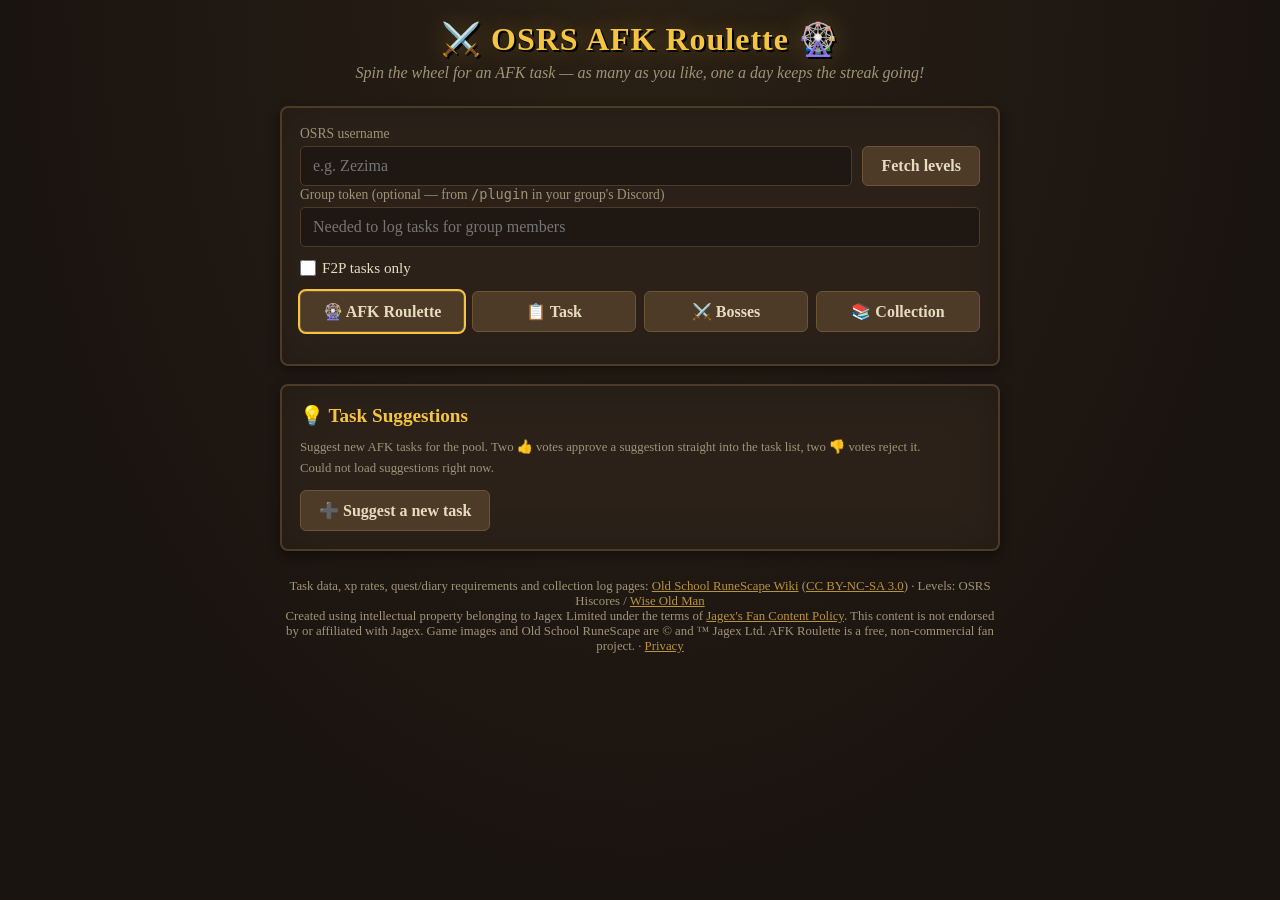
<file: index.html>
<!DOCTYPE html>
<html lang="en">
<head>
  <meta charset="UTF-8">
  <meta name="viewport" content="width=device-width, initial-scale=1.0">
  <meta http-equiv="Content-Security-Policy" content="default-src 'self'; script-src 'self'; style-src 'self' 'unsafe-inline'; img-src 'self' data: https://oldschool.runescape.wiki; connect-src https://afk-api.rosu.fi https://api.wiseoldman.net https://api.allorigins.win; object-src 'none'; base-uri 'none'; form-action 'self'">
  <title>OSRS AFK Roulette</title>
  <link rel="icon" href="data:image/svg+xml,<svg xmlns='http://www.w3.org/2000/svg' viewBox='0 0 100 100'><text y='.9em' font-size='90'>🎡</text></svg>">
  <link rel="stylesheet" href="style.css">
</head>
<body>
  <div class="container">
    <header>
      <h1>⚔️ OSRS AFK Roulette 🎡</h1>
      <p class="subtitle">Spin the wheel for an AFK task — as many as you like, one a day keeps the streak going!</p>
    </header>

    <section class="panel" id="setup-panel">
      <div class="input-row">
        <div class="field">
          <label for="nick">OSRS username</label>
          <input type="text" id="nick" name="osrs-nick" placeholder="e.g. Zezima" autocomplete="nickname" autocapitalize="off" spellcheck="false">
        </div>
        <button id="fetch-btn" class="btn btn-secondary">Fetch levels</button>
      </div>
      <div class="input-row">
        <div class="field">
          <label for="group-token">Group token (optional — from <code>/plugin</code> in your group's Discord)</label>
          <input type="password" id="group-token" name="group-token" placeholder="Needed to log tasks for group members" autocomplete="off" spellcheck="false">
        </div>
      </div>
      <div class="options-row">
        <label class="checkbox-label">
          <input type="checkbox" id="f2p-only"> F2P tasks only
        </label>
      </div>
      <div id="fetch-status" class="status hidden"></div>
      <div class="tier-btns" id="main-tabs">
        <button class="btn btn-secondary tier-btn active" data-tab="afk">🎡 AFK Roulette</button>
        <button class="btn btn-secondary tier-btn" data-tab="task">📋 Task</button>
        <button class="btn btn-secondary tier-btn" data-tab="boss">⚔️ Bosses</button>
        <button class="btn btn-secondary tier-btn" data-tab="collection">📚 Collection</button>
      </div>
    </section>

    <div id="tab-afk">
    <section class="panel hidden" id="skills-panel">
      <h2 id="skills-title">Levels</h2>
      <div id="skills-grid" class="skills-grid"></div>
      <p id="eligible-count" class="eligible-count"></p>
    </section>

    <section class="wheel-section hidden" id="wheel-section">
      <div class="wheel-wrap">
        <div class="pointer">▼</div>
        <canvas id="wheel" width="520" height="520"></canvas>
      </div>
      <button id="spin-btn" class="btn btn-primary">🎰 Generate an AFK task!</button>
    </section>

    <section class="panel result-panel hidden" id="result-panel">
      <h2>📜 Your AFK Task</h2>
      <div id="result-card" class="result-card"></div>
      <div class="result-actions">
        <button id="done-btn" class="btn btn-done">✅ Mark as done</button>
        <button id="discord-btn" class="btn btn-discord">📨 Send to Discord</button>
        <button id="reroll-btn" class="btn btn-secondary">⏭️ Skip &amp; spin again</button>
      </div>
      <div id="discord-status" class="status hidden"></div>
    </section>
    </div>

    <div id="tab-tasker" class="hidden">
    <section class="panel" id="tasker-panel">
      <h2 id="tasker-title">🎯 Task Generator</h2>
      <p class="hint">Slayer-style tasks filtered by your levels — your task stays active until you finish or skip it. Fetch your levels first, then roll!</p>
      <div class="tasker-center">
        <div class="wheel-wrap hidden" id="tasker-wheel-wrap">
          <div class="pointer">▼</div>
          <canvas id="tasker-wheel" width="520" height="520"></canvas>
        </div>
        <button id="tasker-roll-btn" class="btn btn-primary">🎲 Roll a task</button>
      </div>
      <div id="tasker-result"></div>
      <div id="tasker-status" class="status hidden"></div>
      <h3 class="stats-subtitle">🏆 Task Generator Highscores</h3>
      <div id="tasker-hs"><span class="hint">No completed tasks yet.</span></div>
    </section>
    </div>

    <section class="panel" id="suggestions-panel">
      <h2 id="suggestions">💡 Task Suggestions</h2>
      <p class="hint">Suggest new AFK tasks for the pool. Two 👍 votes approve a suggestion straight into the task list, two 👎 votes reject it.</p>
      <div id="suggestions-list" class="suggestions-list"></div>
      <button id="suggest-toggle" class="btn btn-secondary">➕ Suggest a new task</button>
      <form id="suggest-form" class="suggest-form hidden">
        <div class="input-row">
          <div class="field"><label for="sug-name">Task name *</label><input id="sug-name" maxlength="80" placeholder="e.g. Motherlode Mine"></div>
          <div class="field"><label for="sug-skill">Main skill (icon) *</label><select id="sug-skill"></select></div>
        </div>
        <div class="input-row">
          <div class="field"><label for="sug-afk">AFK time per click</label><input id="sug-afk" maxlength="20" placeholder="e.g. 5:00"></div>
          <div class="field"><label for="sug-url">Wiki link (optional)</label><input id="sug-url" maxlength="200" placeholder="https://oldschool.runescape.wiki/w/..."></div>
        </div>
        <div class="field"><label for="sug-notes">Notes (quests, items...)</label><input id="sug-notes" maxlength="200" placeholder="optional"></div>
        <label class="checkbox-label"><input type="checkbox" id="sug-f2p"> Doable on F2P</label>
        <h3 class="stats-subtitle">Skill requirements — fill in levels, leave the rest empty</h3>
        <div id="sug-reqs" class="sug-reqs-grid"></div>
        <button type="submit" class="btn btn-primary" id="sug-submit">📨 Submit suggestion</button>
        <div id="suggest-status" class="status hidden"></div>
      </form>
      <div id="vote-status" class="status hidden"></div>
    </section>

    <section class="panel hidden" id="leaderboard-panel">
      <h2>🌍 Shared Leaderboard</h2>
      <div id="leaderboard"></div>
    </section>

    <section class="panel hidden" id="stats-panel">
      <h2>🏆 Highscores</h2>
      <div id="stats-grid" class="stats-grid"></div>
      <h3 class="stats-subtitle">Tasks done per skill</h3>
      <div id="skill-stats" class="skill-stats"></div>
      <h3 class="stats-subtitle">History</h3>
      <div id="history-list" class="history-list"></div>
    </section>

    <footer>
      <p>Task data, xp rates, quest/diary requirements and collection log pages:
      <a href="https://oldschool.runescape.wiki" target="_blank" rel="noopener">Old School RuneScape Wiki</a>
      (<a href="https://creativecommons.org/licenses/by-nc-sa/3.0/" target="_blank" rel="noopener">CC BY-NC-SA 3.0</a>)
      · Levels: OSRS Hiscores / <a href="https://wiseoldman.net" target="_blank" rel="noopener">Wise Old Man</a></p>
      <p>Created using intellectual property belonging to Jagex Limited under the terms of
      <a href="https://legal.jagex.com/docs/policies/fan-content-policy" target="_blank" rel="noopener">Jagex's Fan Content Policy</a>.
      This content is not endorsed by or affiliated with Jagex. Game images and Old School RuneScape are © and ™ Jagex Ltd.
      AFK Roulette is a free, non-commercial fan project. · <a href="privacy.html">Privacy</a></p>
    </footer>
  </div>

  <script src="tasks.js"></script>
  <script src="app.js"></script>
</body>
</html>
</file>
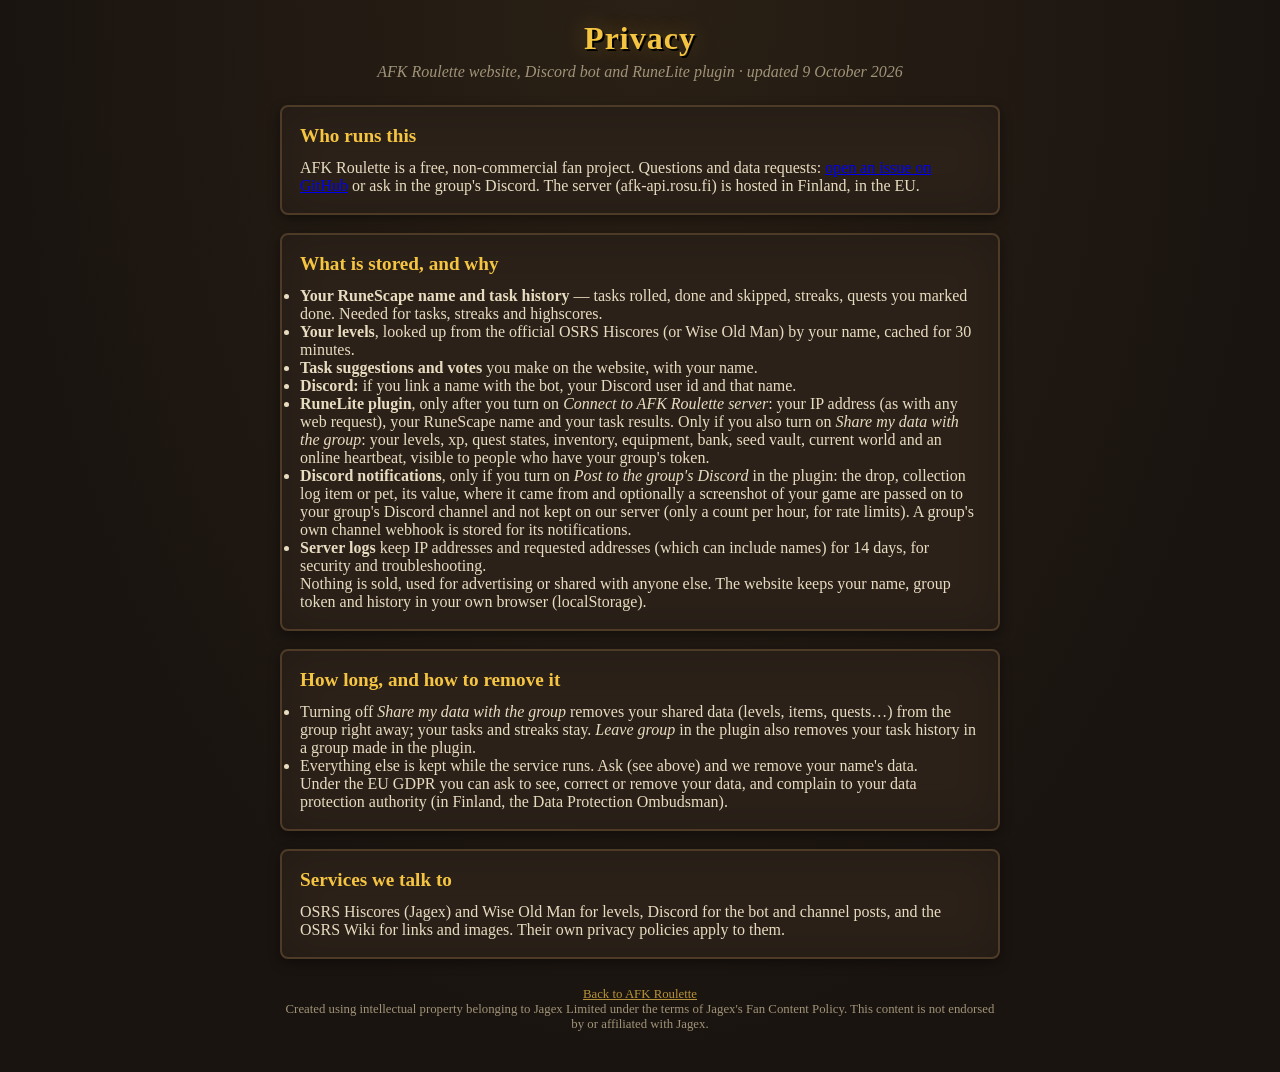
<file: privacy.html>
<!DOCTYPE html>
<html lang="en">
<head>
  <meta charset="UTF-8">
  <meta name="viewport" content="width=device-width, initial-scale=1.0">
  <meta http-equiv="Content-Security-Policy" content="default-src 'self'; style-src 'self'; img-src 'self' data:; object-src 'none'; base-uri 'none'">
  <title>AFK Roulette Privacy</title>
  <link rel="icon" href="data:image/svg+xml,<svg xmlns='http://www.w3.org/2000/svg' viewBox='0 0 100 100'><text y='.9em' font-size='90'>🎡</text></svg>">
  <link rel="stylesheet" href="style.css">
</head>
<body>
  <div class="container">
    <header>
      <h1>Privacy</h1>
      <p class="subtitle">AFK Roulette website, Discord bot and RuneLite plugin · updated 9 October 2026</p>
    </header>

    <section class="panel">
      <h2>Who runs this</h2>
      <p>AFK Roulette is a free, non-commercial fan project. Questions and data requests:
        <a href="https://github.com/Jarmenkoski/osrs-afk-roulette/issues" target="_blank" rel="noopener">open an issue on GitHub</a>
        or ask in the group's Discord. The server (afk-api.rosu.fi) is hosted in Finland, in the EU.</p>
    </section>

    <section class="panel">
      <h2>What is stored, and why</h2>
      <ul>
        <li><b>Your RuneScape name and task history</b> — tasks rolled, done and skipped, streaks, quests you marked done.
          Needed for tasks, streaks and highscores.</li>
        <li><b>Your levels</b>, looked up from the official OSRS Hiscores (or Wise Old Man) by your name, cached for 30 minutes.</li>
        <li><b>Task suggestions and votes</b> you make on the website, with your name.</li>
        <li><b>Discord:</b> if you link a name with the bot, your Discord user id and that name.</li>
        <li><b>RuneLite plugin</b>, only after you turn on <i>Connect to AFK Roulette server</i>: your IP address (as with any web request), your RuneScape name and your task results.
          Only if you also turn on <i>Share my data with the group</i>: your levels, xp, quest states, inventory, equipment, bank, seed vault, current world and an online heartbeat, visible to people who have your group's token.</li>
        <li><b>Discord notifications</b>, only if you turn on <i>Post to the group's Discord</i> in the plugin: the drop, collection log item or pet, its value, where it came from and optionally a screenshot of your game are passed on to your group's Discord channel and not kept on our server (only a count per hour, for rate limits). A group's own channel webhook is stored for its notifications.</li>
        <li><b>Server logs</b> keep IP addresses and requested addresses (which can include names) for 14 days, for security and troubleshooting.</li>
      </ul>
      <p>Nothing is sold, used for advertising or shared with anyone else. The website keeps your name, group token and history in your own browser (localStorage).</p>
    </section>

    <section class="panel">
      <h2>How long, and how to remove it</h2>
      <ul>
        <li>Turning off <i>Share my data with the group</i> removes your shared data (levels, items, quests…) from the group right away; your tasks and streaks stay.
          <i>Leave group</i> in the plugin also removes your task history in a group made in the plugin.</li>
        <li>Everything else is kept while the service runs. Ask (see above) and we remove your name's data.</li>
      </ul>
      <p>Under the EU GDPR you can ask to see, correct or remove your data, and complain to your data protection authority (in Finland, the Data Protection Ombudsman).</p>
    </section>

    <section class="panel">
      <h2>Services we talk to</h2>
      <p>OSRS Hiscores (Jagex) and Wise Old Man for levels, Discord for the bot and channel posts, and the OSRS Wiki for links and images.
        Their own privacy policies apply to them.</p>
    </section>

    <footer>
      <p><a href="./">Back to AFK Roulette</a></p>
      <p>Created using intellectual property belonging to Jagex Limited under the terms of Jagex's Fan Content Policy.
        This content is not endorsed by or affiliated with Jagex.</p>
    </footer>
  </div>
</body>
</html>
</file>
<file: style.css>
* { box-sizing: border-box; margin: 0; padding: 0; }

:root {
  --bg: #1a1410;
  --panel: #2b2119;
  --panel-border: #4d3b28;
  --parchment: #d8c7a0;
  --gold: #f5c542;
  --gold-dim: #b8933a;
  --text: #e8dcc0;
  --text-dim: #a09378;
  --red: #c0392b;
  --green: #4caf50;
  --discord: #5865f2;
}

body {
  background: var(--bg);
  background-image: radial-gradient(ellipse at 50% 0%, #2a2015 0%, #1a1410 70%);
  color: var(--text);
  font-family: Georgia, 'Times New Roman', serif;
  min-height: 100vh;
  padding: 20px 12px 40px;
}

.container { max-width: 720px; margin: 0 auto; }

header { text-align: center; margin-bottom: 24px; }
h1 {
  color: var(--gold);
  font-size: 2rem;
  text-shadow: 2px 2px 0 #000, 0 0 24px rgba(245, 197, 66, 0.3);
  letter-spacing: 1px;
}
.subtitle { color: var(--text-dim); margin-top: 6px; font-style: italic; }

.panel {
  background: var(--panel);
  border: 2px solid var(--panel-border);
  border-radius: 8px;
  padding: 18px;
  margin-bottom: 18px;
  box-shadow: 0 4px 12px rgba(0,0,0,0.4), inset 0 0 40px rgba(0,0,0,0.2);
}

h2 { color: var(--gold); font-size: 1.2rem; margin-bottom: 12px; }

.input-row { display: flex; gap: 10px; align-items: flex-end; flex-wrap: wrap; }
.field { flex: 1; min-width: 180px; }
label { display: block; color: var(--text-dim); font-size: 0.85rem; margin-bottom: 4px; }

input[type="text"], input[type="password"] {
  width: 100%;
  background: #1f1812;
  border: 1px solid var(--panel-border);
  border-radius: 5px;
  color: var(--text);
  font-size: 1rem;
  padding: 10px 12px;
  font-family: inherit;
}
input:focus { outline: none; border-color: var(--gold-dim); }

.options-row {
  display: flex; justify-content: space-between; align-items: center;
  margin-top: 12px; flex-wrap: wrap; gap: 8px;
}
.checkbox-label { display: flex; align-items: center; gap: 6px; color: var(--text); font-size: 0.95rem; cursor: pointer; }
.checkbox-label input { accent-color: var(--gold); width: 16px; height: 16px; }

.btn {
  border: none; border-radius: 6px; cursor: pointer;
  font-family: inherit; font-size: 1rem; font-weight: bold;
  padding: 10px 18px;
  transition: transform 0.1s, filter 0.15s;
}
.btn:hover:not(:disabled) { filter: brightness(1.15); transform: translateY(-1px); }
.btn:disabled { opacity: 0.5; cursor: not-allowed; }

.btn-primary {
  background: linear-gradient(180deg, var(--gold) 0%, var(--gold-dim) 100%);
  color: #241a08;
  font-size: 1.15rem;
  padding: 14px 28px;
  box-shadow: 0 3px 0 #7a5f1e, 0 6px 14px rgba(0,0,0,0.5);
}
.btn-secondary { background: #4d3b28; color: var(--text); border: 1px solid #6b5438; }
.btn-discord { background: var(--discord); color: #fff; }
.btn-link { background: none; border: none; color: var(--text-dim); cursor: pointer; font-family: inherit; font-size: 0.9rem; text-decoration: underline; }
.btn-link:hover { color: var(--gold); }

.hint { color: var(--text-dim); font-size: 0.8rem; margin-top: 6px; }

.status { margin-top: 12px; padding: 10px 12px; border-radius: 6px; font-size: 0.95rem; }
.status.info { background: #2a3a4a; color: #a8c8e8; }
.status.error { background: #4a2222; color: #f0a0a0; }
.status.success { background: #22402a; color: #a0e8b0; }

.skills-grid {
  display: grid;
  grid-template-columns: repeat(auto-fill, minmax(118px, 1fr));
  gap: 6px;
}
.skill-cell {
  display: flex; align-items: center; gap: 6px;
  background: #221a13; border: 1px solid #3a2d1e;
  border-radius: 5px; padding: 6px 8px; font-size: 0.85rem;
}
.skill-cell .lvl { margin-left: auto; color: var(--gold); font-weight: bold; }
.eligible-count { margin-top: 12px; color: var(--text-dim); font-size: 0.9rem; }

.wheel-section { text-align: center; margin-bottom: 18px; }
.wheel-wrap { position: relative; display: inline-block; margin-bottom: 16px; }
.wheel-wrap canvas { max-width: 100%; height: auto; filter: drop-shadow(0 6px 20px rgba(0,0,0,0.6)); }
.pointer {
  position: absolute; top: -6px; left: 50%; transform: translateX(-50%);
  font-size: 2rem; color: var(--red); z-index: 2;
  text-shadow: 0 2px 4px #000;
}

.result-panel { text-align: center; border-color: var(--gold-dim); }
.result-card {
  background: var(--parchment);
  color: #2b2119;
  border-radius: 8px;
  padding: 20px;
  margin-bottom: 16px;
  box-shadow: inset 0 0 30px rgba(120, 90, 40, 0.25);
}
.result-card .task-name { font-size: 1.5rem; font-weight: bold; margin-bottom: 6px; }
.result-card .task-skill { font-size: 1.05rem; margin-bottom: 10px; }
.result-card .task-meta { font-size: 0.9rem; color: #5a4a30; }
.result-card .task-meta div { margin-top: 4px; }
.result-actions { display: flex; gap: 10px; justify-content: center; flex-wrap: wrap; }
.btn-done { background: linear-gradient(180deg, #4caf50 0%, #2e7d32 100%); color: #fff; }

.skill-icon { width: 20px; height: 20px; object-fit: contain; vertical-align: -4px; image-rendering: pixelated; }
.result-card .skill-icon { width: 26px; height: 26px; }
.result-card .task-name a { color: #6a3f00; text-decoration: underline; }
.result-card .task-name a:hover { color: #9c5a00; }

.stats-grid {
  display: grid;
  grid-template-columns: repeat(auto-fit, minmax(130px, 1fr));
  gap: 8px;
}
.stat-card {
  background: #221a13; border: 1px solid #3a2d1e; border-radius: 6px;
  padding: 12px; text-align: center;
}
.stat-card .stat-value { font-size: 1.6rem; font-weight: bold; color: var(--gold); }
.stat-card .stat-label { font-size: 0.8rem; color: var(--text-dim); margin-top: 2px; }

.stats-subtitle { color: var(--gold-dim); font-size: 1rem; margin: 16px 0 8px; }
.skill-stats { display: flex; flex-wrap: wrap; gap: 6px; }
.skill-stat-chip {
  display: inline-flex; align-items: center; gap: 6px;
  background: #221a13; border: 1px solid #3a2d1e; border-radius: 14px;
  padding: 4px 10px; font-size: 0.85rem;
}
.skill-stat-chip b { color: var(--gold); }

select {
  width: 100%;
  background: #1f1812;
  border: 1px solid var(--panel-border);
  border-radius: 5px;
  color: var(--text);
  font-size: 1rem;
  padding: 10px 12px;
  font-family: inherit;
}
select:focus { outline: none; border-color: var(--gold-dim); }

.tier-btns { display: flex; gap: 8px; flex-wrap: wrap; margin: 10px 0 14px; }
.tier-btn { flex: 1; min-width: 100px; }
.tier-btn.active { outline: 2px solid var(--gold); }
.tasker-center { text-align: center; margin-bottom: 12px; }
#tasker-result .result-card { margin-top: 12px; }
#tasker-result .task-meta { font-size: 0.9rem; color: #5a4a30; margin-top: 6px; }
#tasker-result .result-actions { margin-top: 12px; }

.suggestions-list { display: flex; flex-direction: column; gap: 10px; margin-bottom: 14px; }
.suggestion-card {
  background: #221a13; border: 1px solid #3a2d1e; border-radius: 6px;
  padding: 12px 14px;
}
.suggestion-card .sug-title { font-size: 1.05rem; font-weight: bold; color: var(--gold); }
.suggestion-card .sug-title a { color: var(--gold); }
.suggestion-card .sug-meta { color: var(--text-dim); font-size: 0.85rem; margin: 6px 0; }
.suggestion-card .sug-meta div { margin-top: 2px; }
.sug-votes { display: flex; align-items: center; gap: 8px; margin-top: 8px; }
.vote-btn {
  background: #2e241a; border: 1px solid #4d3b28; border-radius: 6px;
  color: var(--text); cursor: pointer; font-family: inherit; font-size: 0.95rem;
  padding: 6px 14px; transition: filter 0.15s;
}
.vote-btn:hover:not(:disabled) { filter: brightness(1.25); }
.vote-btn:disabled { opacity: 0.5; cursor: not-allowed; }
.vote-btn.my-vote { border-color: var(--gold); background: #3a2d1e; }

.suggest-form { margin-top: 14px; padding: 14px; background: #221a13; border-radius: 6px; border: 1px dashed var(--panel-border); }
.suggest-form .input-row { margin-bottom: 10px; }
.suggest-form .field { margin-bottom: 10px; }
.suggest-form .btn { margin-top: 12px; }
.sug-reqs-grid {
  display: grid;
  grid-template-columns: repeat(auto-fill, minmax(150px, 1fr));
  gap: 6px;
}
.sug-req-cell {
  display: flex; align-items: center; gap: 6px;
  background: #1f1812; border: 1px solid #3a2d1e; border-radius: 5px;
  padding: 4px 8px; font-size: 0.82rem;
}
.sug-req-cell span { flex: 1; }
.sug-req-cell input {
  width: 52px; padding: 4px 6px; font-size: 0.9rem; text-align: center;
  background: #171209; border: 1px solid var(--panel-border); border-radius: 4px; color: var(--text);
}

.lb-table { width: 100%; border-collapse: collapse; font-size: 0.92rem; }
.lb-table th {
  text-align: left; color: var(--gold-dim); font-size: 0.8rem;
  padding: 6px 8px; border-bottom: 1px solid var(--panel-border);
}
.lb-table td { padding: 7px 8px; border-bottom: 1px solid #2e241a; }
.lb-table tr.me td { background: rgba(245, 197, 66, 0.08); }
.lb-table .lb-rank { width: 36px; text-align: center; }
.lb-table .lb-num { text-align: right; }

.history-list { display: flex; flex-direction: column; gap: 4px; }
.history-row {
  display: flex; align-items: center; gap: 8px;
  background: #221a13; border-radius: 5px; padding: 6px 10px; font-size: 0.88rem;
}
.history-row .h-date { color: var(--text-dim); min-width: 84px; }
.history-row .h-task { flex: 1; }
.history-row .h-status { font-size: 0.8rem; }
.history-row.done .h-status { color: var(--green); }
.history-row.skipped .h-status { color: #e67e22; }

footer { text-align: center; color: var(--text-dim); font-size: 0.8rem; margin-top: 28px; }
footer a { color: var(--gold-dim); }

.hidden { display: none !important; }

@media (max-width: 560px) {
  h1 { font-size: 1.5rem; }
  #wheel { width: 320px; height: 320px; }
}
</file>
